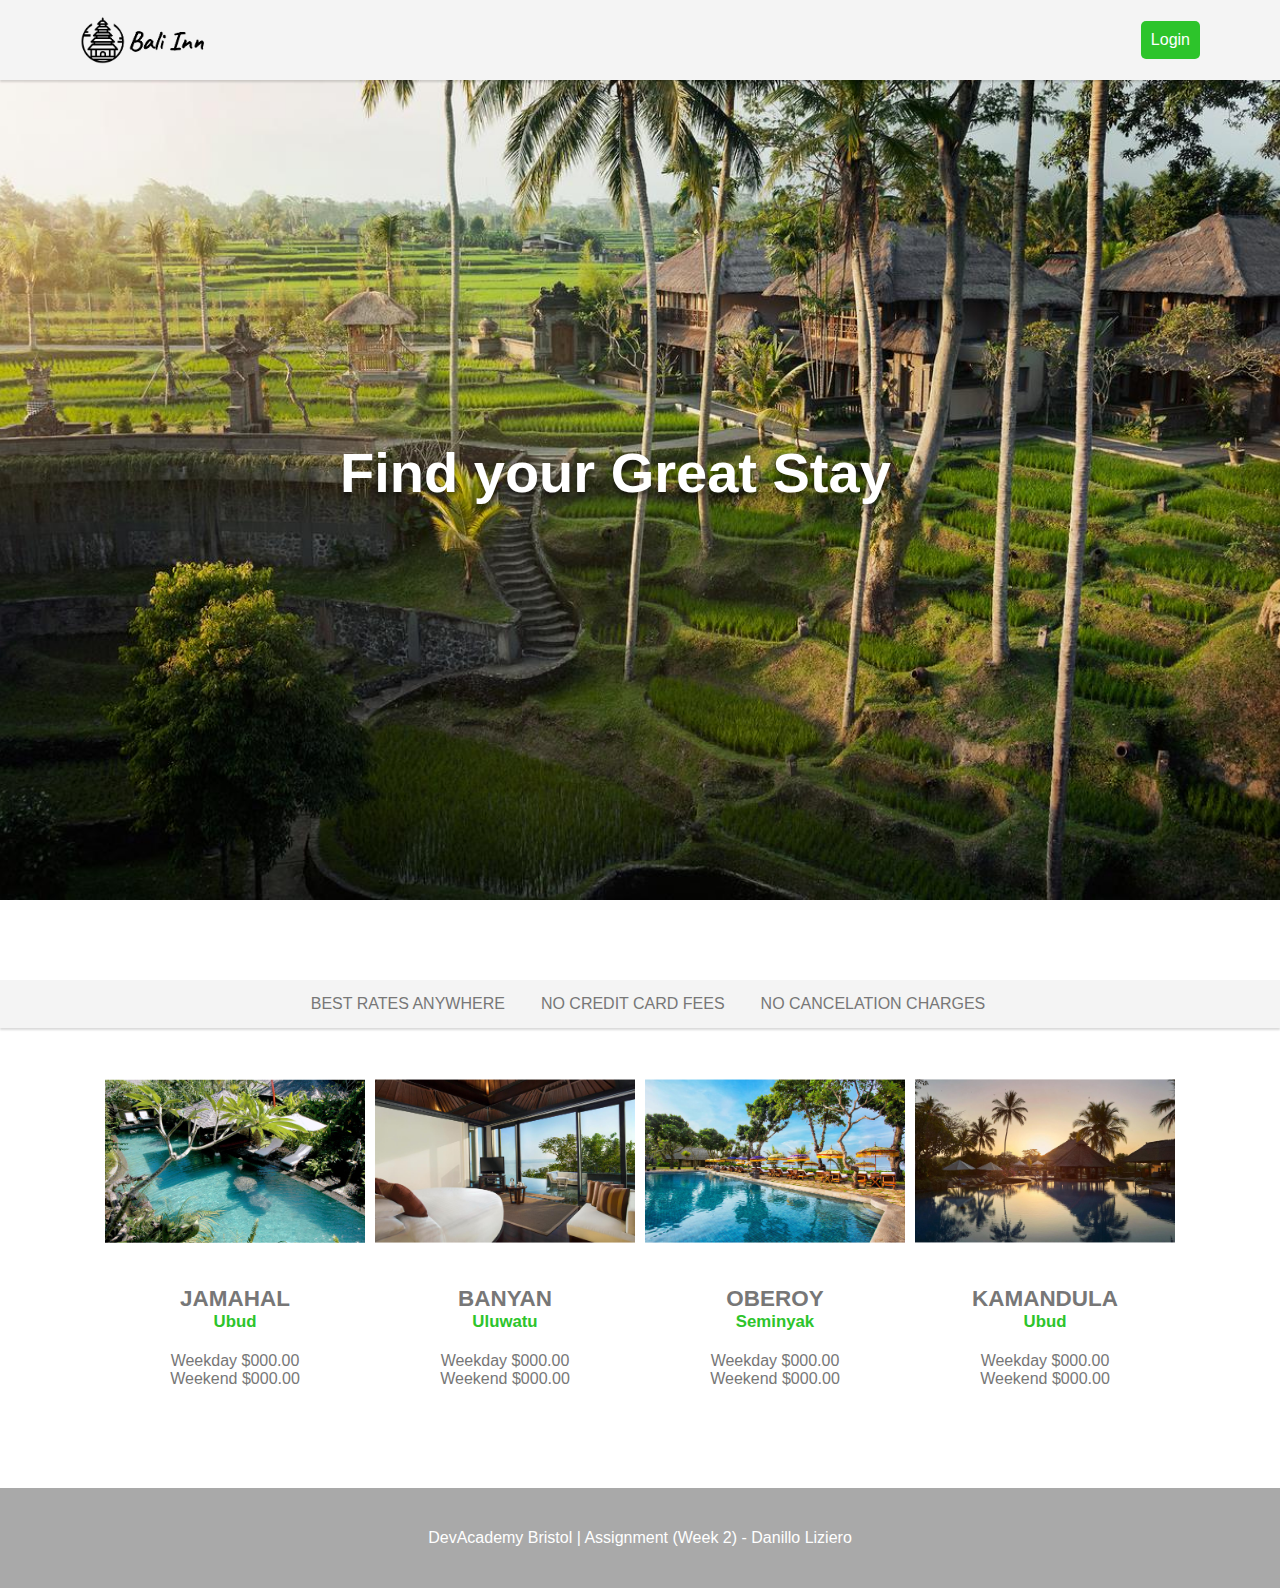
<file: week2/index.html>
<!doctype html>
<html>
<head>
    <meta charset="UTF-8">
    <title>Bali Inn</title>
    <meta charset="utf-8">
    <meta name="viewport" content="width=device-width, initial-scale=1, maximum-scale=1">
    <link href="assets/css/main-styles.css" rel="stylesheet" type="text/css">
    <link rel="stylesheet" href="https://use.fontawesome.com/releases/v5.8.1/css/all.css" integrity="sha384-50oBUHEmvpQ+1lW4y57PTFmhCaXp0ML5d60M1M7uH2+nqUivzIebhndOJK28anvf" crossorigin="anonymous">
</head>

<body>

<!--Navbar and Logotype -->

<nav>
	<div id="navbar">
		<div id="navbar-left">
			<a href="index.html">
				<img src="assets/img/baliinn-logo.jpg">
			</a>
		</div>
		<div id="navbar-right">
			<ul>
				<li><a href="login.html">Login</a></li>
			</ul>

		</div>
	</div>
</nav>


<!--Header -->
<section>
	<div id="hero">
		<div id="hero-img">
			
			<div id="hero-content">
				<h1>Find your Great Stay</h1>
			</div>

		</div>

	</div>
</section>
<!--Search -->


<!--End of Search -->

<!--topbar -->

	<div id="topbar-container">
		<ul>
			<li><span><i class="fas fa-check"></i></span>BEST RATES ANYWHERE</li>
			<li><span><i class="fas fa-check"></i></span>NO CREDIT CARD FEES</li>
			<li><span><i class="fas fa-check"></i></span>NO CANCELATION CHARGES</li>
		</ul>
	</div>	

<!--End of topbar -->

<!--Cards -->
<section>
	<div id="wrapper">
		<div id="cards-container">

<!--Card 01 -->
			<div class="card">
    			<a href="rooms.html" id="3" onclick="reply_click(3)">
	        		<div class="card-image">
	            		<img id="cardimg" src="assets/img/jamahal01.jpg" alt="Orange" />
	        		</div>
	        		<div class="card-body">
		            	<div class="card-title">
		               		<h3>
		                   		<span id="cardtitle">Jamahal</span>
		               		</h3>
		               	</div>
		               	<div class="card-local">
		               		<h2>
		                   		<span id="cardlocal">Ubud</span>
		                   	</h2>
		            	</div>
		            	<div class="card-prices">
			                <p>Weekday <span id="cardweekday">$000.00</span></p>
        					<p>Weekend <span id="cardweekend">$000.00</span></p>
			                 
	            		</div>
        			</div>
    			</a>
			</div>
			
<!--Card 02 -->
			<div class="card">
    			<a href="rooms.html" id="1" onclick="reply_click(1)">
	        		<div class="card-image">
	            		<img id="cardimg" src="assets/img/banyan01.jpg" alt="Orange" />
	        		</div>
	        		<div class="card-body">
		            	<div class="card-title">
		               		<h3>
		                   		<span id="cardtitle">Banyan</span>
		               		</h3>
		               	</div>
		               	<div class="card-local">
		               		<h2>
		                   		<span id="cardlocal">Uluwatu</span>
		                   	</h2>
		            	</div>
		            	<div class="card-prices">
			                <p>Weekday <span id="cardweekday">$000.00</span></p>
        					<p>Weekend <span id="cardweekend">$000.00</span></p>
			                 
	            		</div>
        			</div>
    			</a>
			</div>
			
<!--Card 03 -->
			<div class="card">
    			<a href="rooms.html" id="2" onclick="reply_click(2)">
	        		<div class="card-image">
	            		<img id="cardimg" src="assets/img/oberoy01.jpg" alt="Orange" />
	        		</div>
	        		<div class="card-body">
		            	<div class="card-title">
		               		<h3>
		                   		<span id="cardtitle">Oberoy</span>
		               		</h3>
		               	</div>
		               	<div class="card-local">
		               		<h2>
		                   		<span id="cardlocal">Seminyak</span>
		                   	</h2>
		            	</div>
		            	<div class="card-prices">
			                <p>Weekday <span id="cardweekday">$000.00</span></p>
        					<p>Weekend <span id="cardweekend">$000.00</span></p>
			                 
	            		</div>
        			</div>
    			</a>
			</div>

<!--Card 04 -->
			<div class="card">
    			<a href="rooms.html" id="0" onclick="reply_click(0)">
	        		<div class="card-image">
	            		<img id="cardimg" src="assets/img/kamandula01.jpg" alt="Orange" />
	        		</div>
	        		<div class="card-body">
		            	<div class="card-title">
		               		<h3>
		                   		<span id="cardtitle">Kamandula</span>
		               		</h3>
		               	</div>
		               	<div class="card-local">
		               		<h2>
		                   		<span id="cardlocal">Ubud</span>
		                   	</h2>
		            	</div>
		            	<div class="card-prices">
			                <p>Weekday <span id="cardweekday">$000.00</span></p>
        					<p>Weekend <span id="cardweekend">$000.00</span></p>
			                 
	            		</div>
        			</div>
    			</a>
			</div>

	</div>
</section>
<!--End of Cards -->


<!--Footer -->
<footer>
	<div id="footer-box">
		<p>DevAcademy Bristol | Assignment (Week 2) - Danillo Liziero</p>
	</div>
</footer>
<!--End of Footer -->



<script type="text/javascript" src="assets/js/rooms.js"></script>
</body>
</html>
</file>
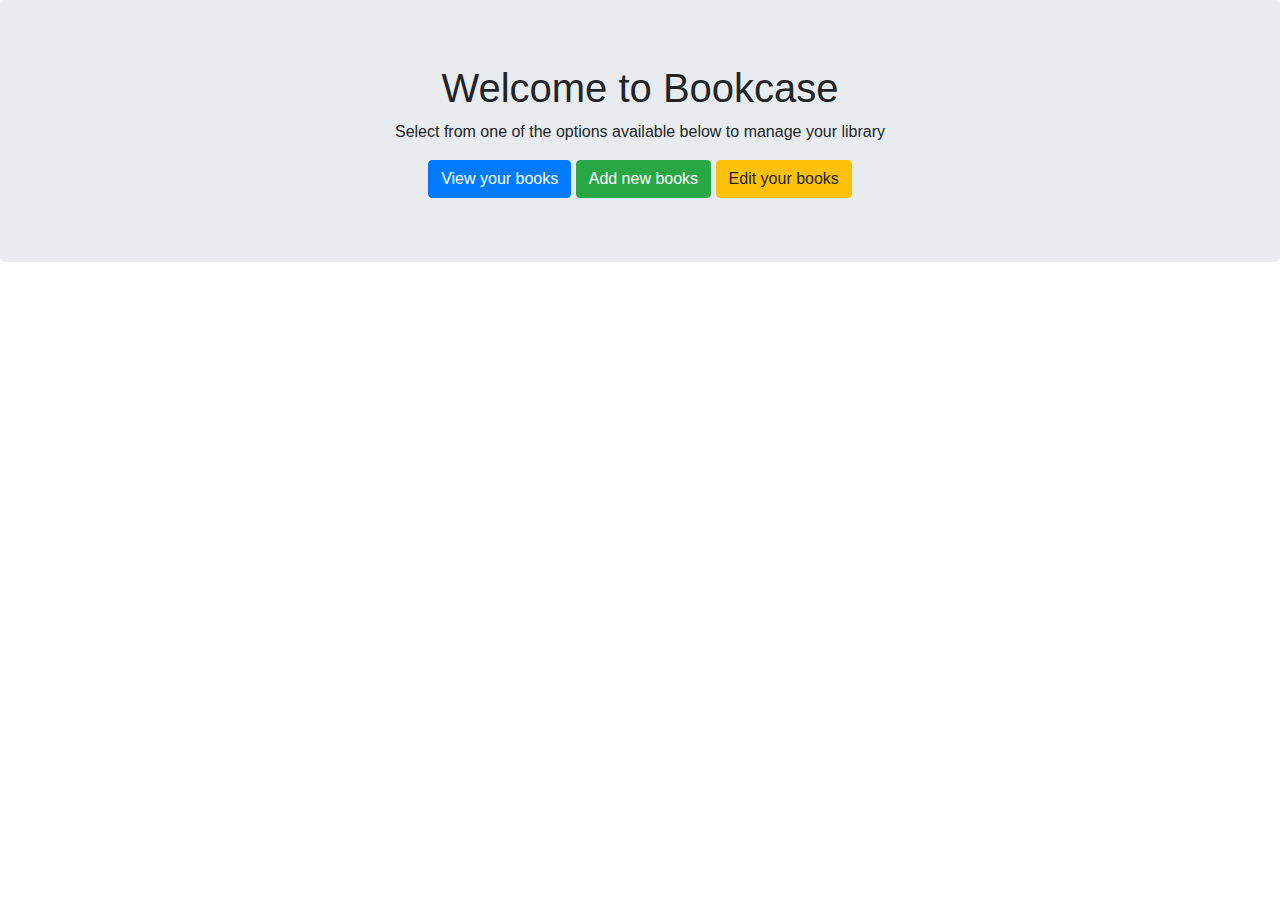
<file: bookcase/src/main/resources/templates/index.html>
<!DOCTYPE html>
<html lang="en">
<head>
    <meta charset="UTF-8">
    <title>Welcome to Bookcase</title>
    <link rel="stylesheet" href="https://stackpath.bootstrapcdn.com/bootstrap/4.3.1/css/bootstrap.min.css"
          integrity="sha384-ggOyR0iXCbMQv3Xipma34MD+dH/1fQ784/j6cY/iJTQUOhcWr7x9JvoRxT2MZw1T"
          crossorigin="anonymous">
</head>
<body>

<div class="jumbotron text-center">
    <h1>Welcome to Bookcase</h1>
    <p>Select from one of the options available below to manage your library</p>
    <a class="btn btn-primary" href="/viewBooks">View your books</a>
    <a class="btn btn-success" href="/addBook">Add new books</a>
    <a class="btn btn-warning" href="/editDeleteBook">Edit your books</a>
</div>

</body>
</html>
</file>
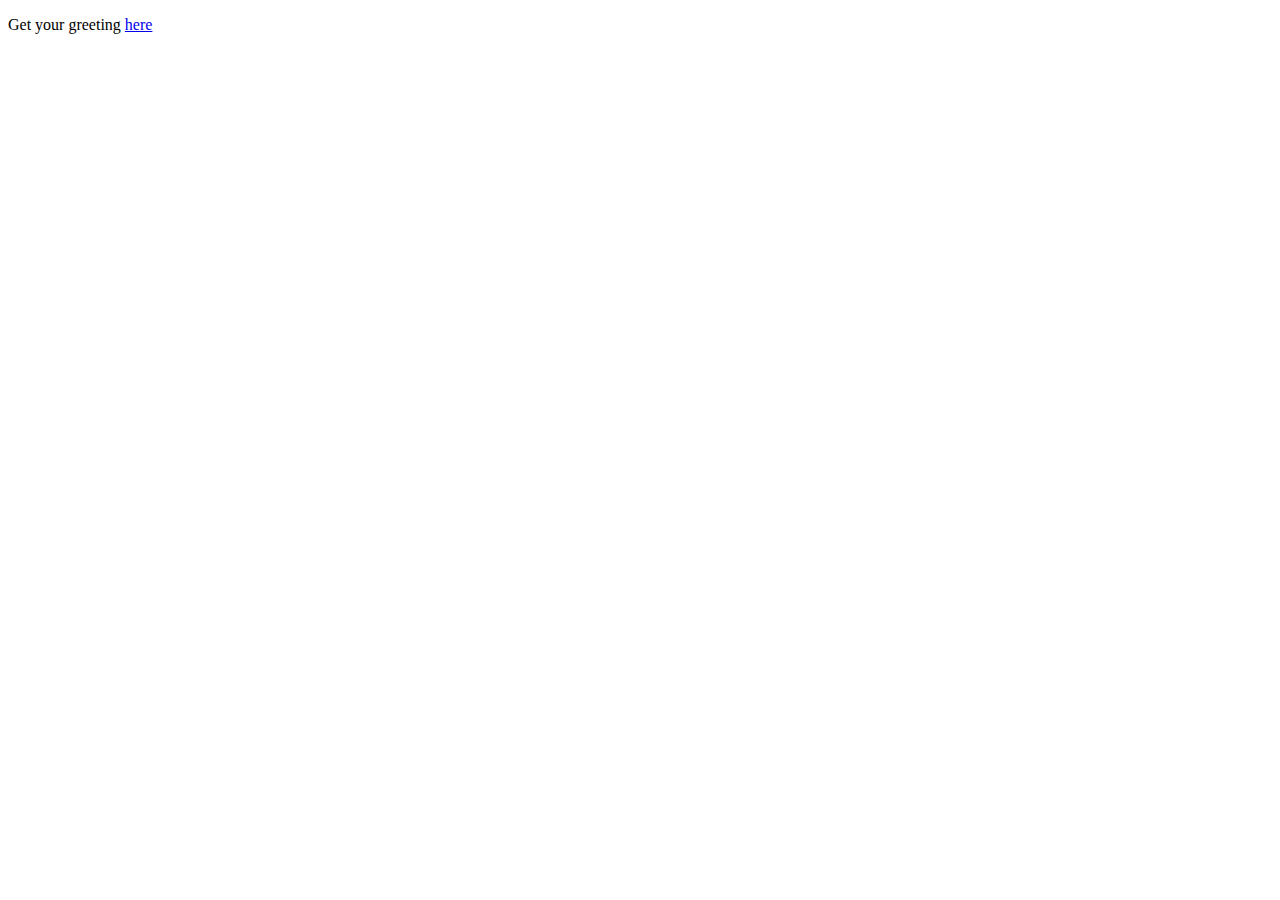
<file: bookshop/src/main/resources/templates/index.html>
<!DOCTYPE html>
<html lang="en">
<head>
    <meta charset="UTF-8">
    <title>Getting Started With Serving Web Content</title>
</head>
<body>
<p>Get your greeting <a href="greeting">here</a></p>
</body>
</html>
</file>
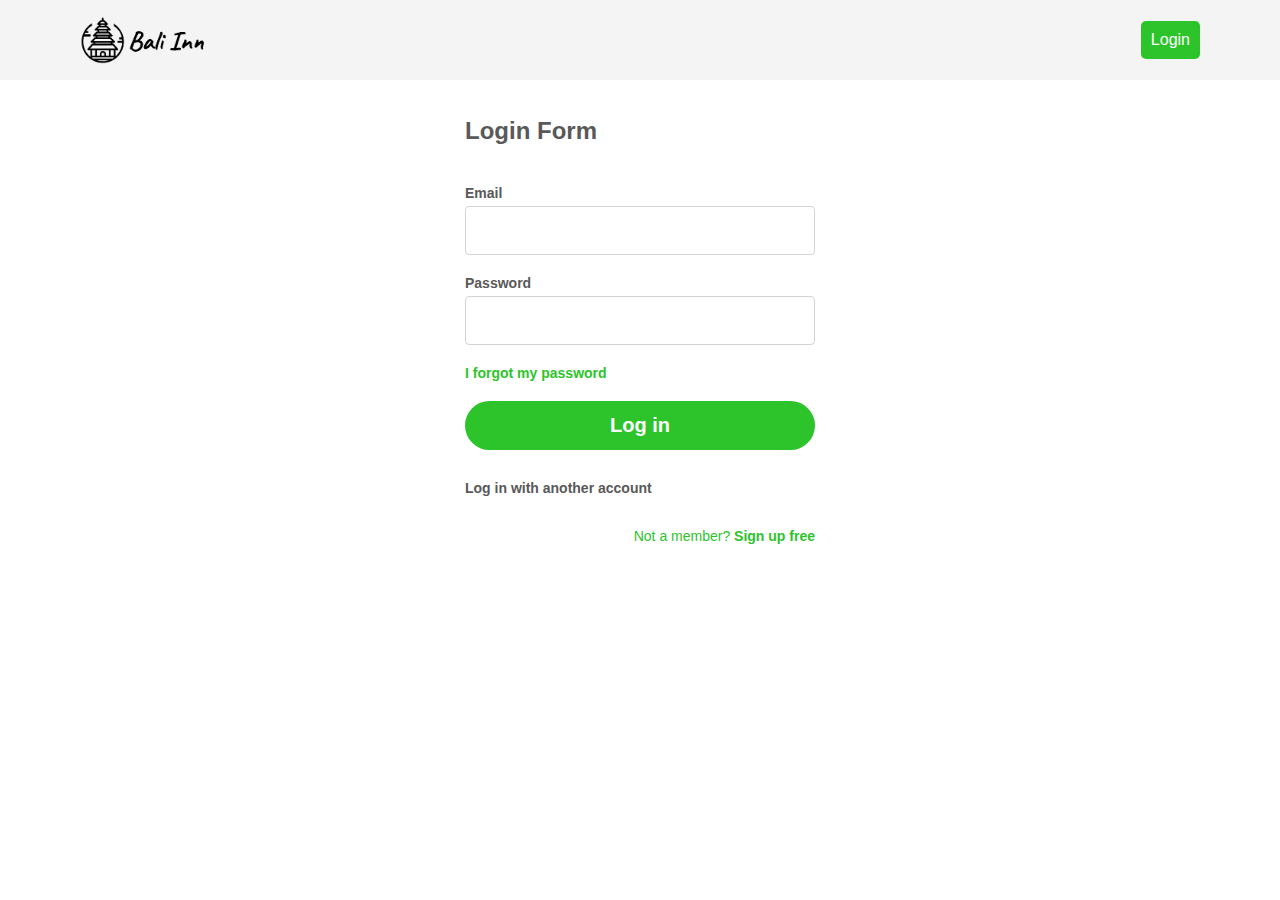
<file: week2/login.html>
<!DOCTYPE html>
<html>
<head>
	<link rel="stylesheet" type="text/css" href="assets/css/lgn_frm_01_style.css">
    <link href="assets/css/main-styles.css" rel="stylesheet" type="text/css">
	<title>Log In Form 01</title>
</head>
<body>

<!--Navbar and Logotype -->

<nav>
	<div id="navbar">
		<div id="navbar-left">
			<a href="index.html">
				<img src="assets/img/baliinn-logo.jpg">
			</a>
		</div>
		<div id="navbar-right">
			<ul>
				<li><a href="login.html">Login</a></li>
			</ul>

		</div>
	</div>
</nav>

<div class="page_container">
	<div class="form_container">
		<div class="form_title">
			<h1>Login Form</h1>
		</div>
			<div class="form_items">
				<form>
						<label>Email</label></br>
						<input type="email" name="email" autocomplete="email" required /></br>
						<label>Password</label></br>
						<input type="password" name="password" autocomplete="password" required />
						<div class="forgot">
							<a href="forgot">I forgot my password</a>
						</div>
							<button class="login_button" method="post">Log in</button>
						<div>
							Log in with another account</br></br></br>
						</div>
						<div class="signup">
							Not a member? <a href="signup">Sign up free</a>
						</div>
				</form>
			</div>
	</div>
</div>

<div class="spacer">
</div>

</body>
</html>
</file>
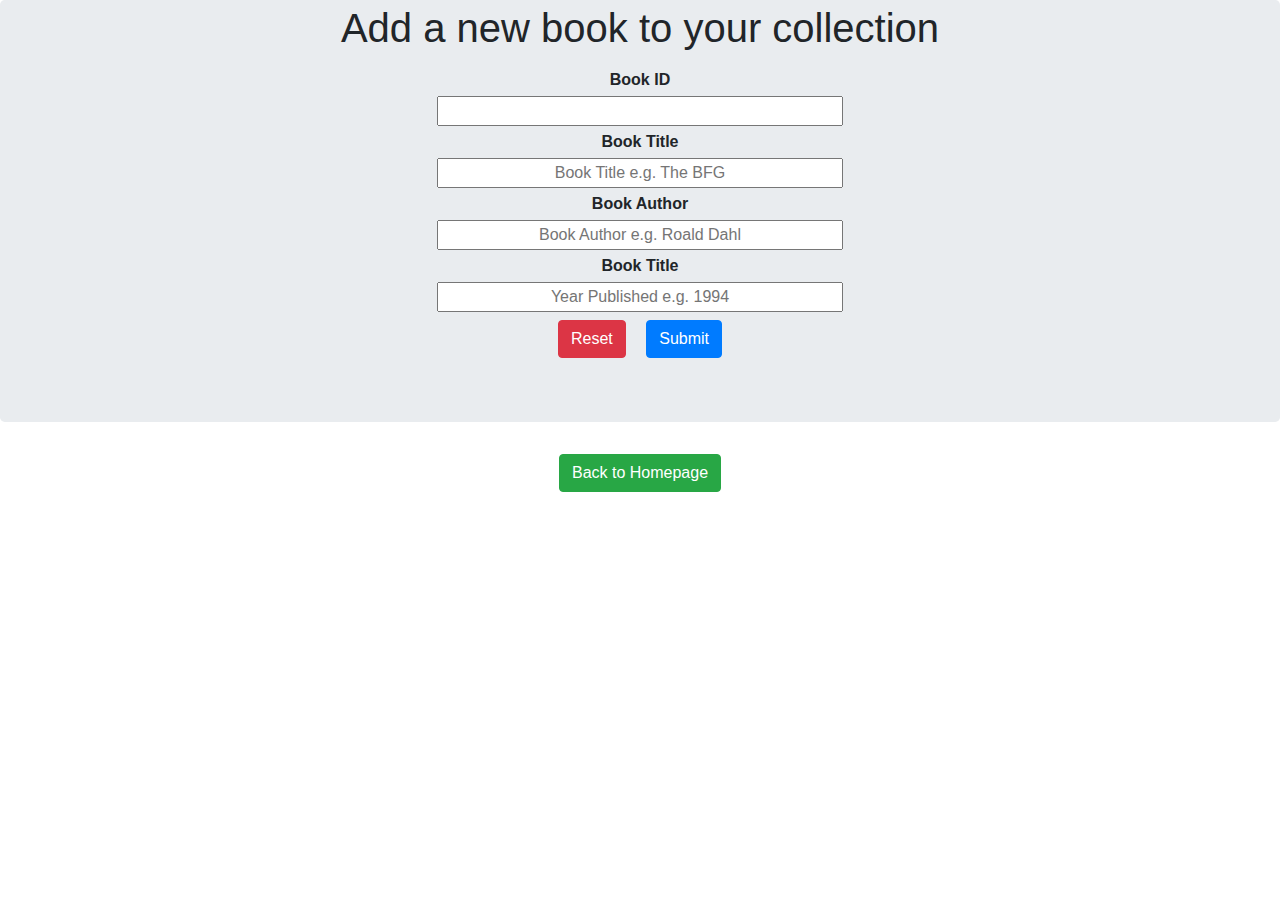
<file: bookcase/src/main/resources/templates/addBook.html>
<!DOCTYPE html>
<html lang="en" xmlns:th="http://www.thymeleaf.org">
<head>
    <meta charset="UTF-8">
    <title>Add Book - Bookcase</title>
    <link rel="stylesheet" href="https://stackpath.bootstrapcdn.com/bootstrap/4.3.1/css/bootstrap.min.css"
          integrity="sha384-ggOyR0iXCbMQv3Xipma34MD+dH/1fQ784/j6cY/iJTQUOhcWr7x9JvoRxT2MZw1T"
          crossorigin="anonymous">
</head>
<body>

<div class="text-center jumbotron pt-1">
    <h1 class="pb-2">Add a new book to your collection</h1>
    <form action="#" th:action="@{/bookAdded}" th:object="${book}" method="post">
        <p class="col-md-12 font-weight-bold mb-1 mt-1">Book ID</p>
        <input class="col-md-4 text-center" type="text" th:field="*{bookID}" th:value="${book.getBookID()}" readonly/>
        <p class="col-md-12 font-weight-bold mb-1 mt-1">Book Title</p>
        <input class="col-md-4 text-center" type="text" th:field="*{bookTitle}" placeholder="Book Title e.g. The BFG"/>
        <p class="col-md-12 font-weight-bold mb-1 mt-1">Book Author</p>
        <input class="col-md-4 text-center" type="text" th:field="*{bookAuthor}" placeholder="Book Author e.g. Roald Dahl"/>
        <p class="col-md-12 font-weight-bold mb-1 mt-1">Book Title</p>
        <input class="col-md-4 text-center" type="text" th:field="*{bookYear}" placeholder="Year Published e.g. 1994"/>
        <br/>
        <input class="btn btn-danger mt-2 mr-2" type="reset" value="Reset"/>
        <input class="btn btn-primary mt-2 ml-2" type="submit" value="Submit"/>
    </form>
</div>
<div class="text-center">
    <a class="btn btn-success" href="/">Back to Homepage</a>
</div>

</body>
</html>
</file>
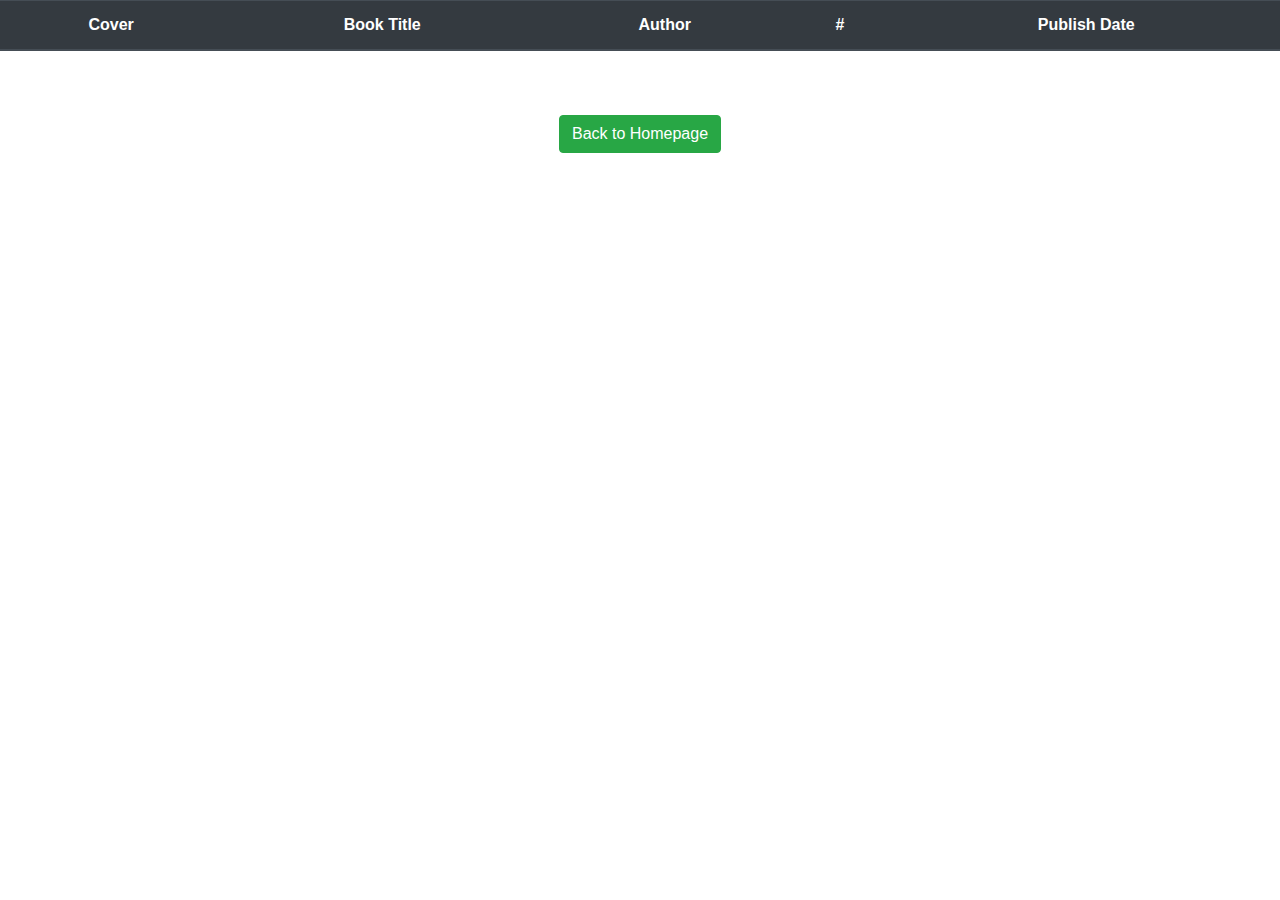
<file: bookcase/src/main/resources/templates/viewBooks.html>
<!DOCTYPE html>
<html lang="en" xmlns:th="http://www.thymeleaf.org">
<head>
    <meta charset="UTF-8">
    <title>Your Books - Bookcase</title>
    <link rel="stylesheet" href="https://stackpath.bootstrapcdn.com/bootstrap/4.3.1/css/bootstrap.min.css"
          integrity="sha384-ggOyR0iXCbMQv3Xipma34MD+dH/1fQ784/j6cY/iJTQUOhcWr7x9JvoRxT2MZw1T"
          crossorigin="anonymous">
</head>
<body>

<table class="table table-hover text-center">
    <thead class="thead-dark">
    <tr>
        <th class="align-middle" scope="col">Cover</th>
        <th class="align-middle" scope="col">Book Title</th>
        <th class="align-middle" scope="col">Author</th>
        <th class="align-middle" scope="col">#</th>
        <th class="align-middle" scope="col">Publish Date</th>
    </tr>
    </thead>
    <tbody class="tbody-light">
    <tr th:each="books:${book}">
        <td class="align-middle" th:text="${books.getBookID()}"></td>
        <td class="align-middle" style="max-width: 25%; width: 25%"><img th:src="${books.getCoverURL()}"></td>
        <td>
            <h5 class="align-middle" th:text="${books.getBookTitle()}"></h5>
            <p class="align-middle" th:text="${books.getBookBlurb()}"></p>

        </td>
        <td class="align-middle" th:text="${books.getBookAuthor()}"></td>
        <td class="align-middle" th:text="${books.getBookYear()}"></td>
    </tr>
    </tbody>
</table>
<div class="container text-center">
    <a class="btn btn-success" href="/">Back to Homepage</a>
</div>

</body>
</html>
</file>
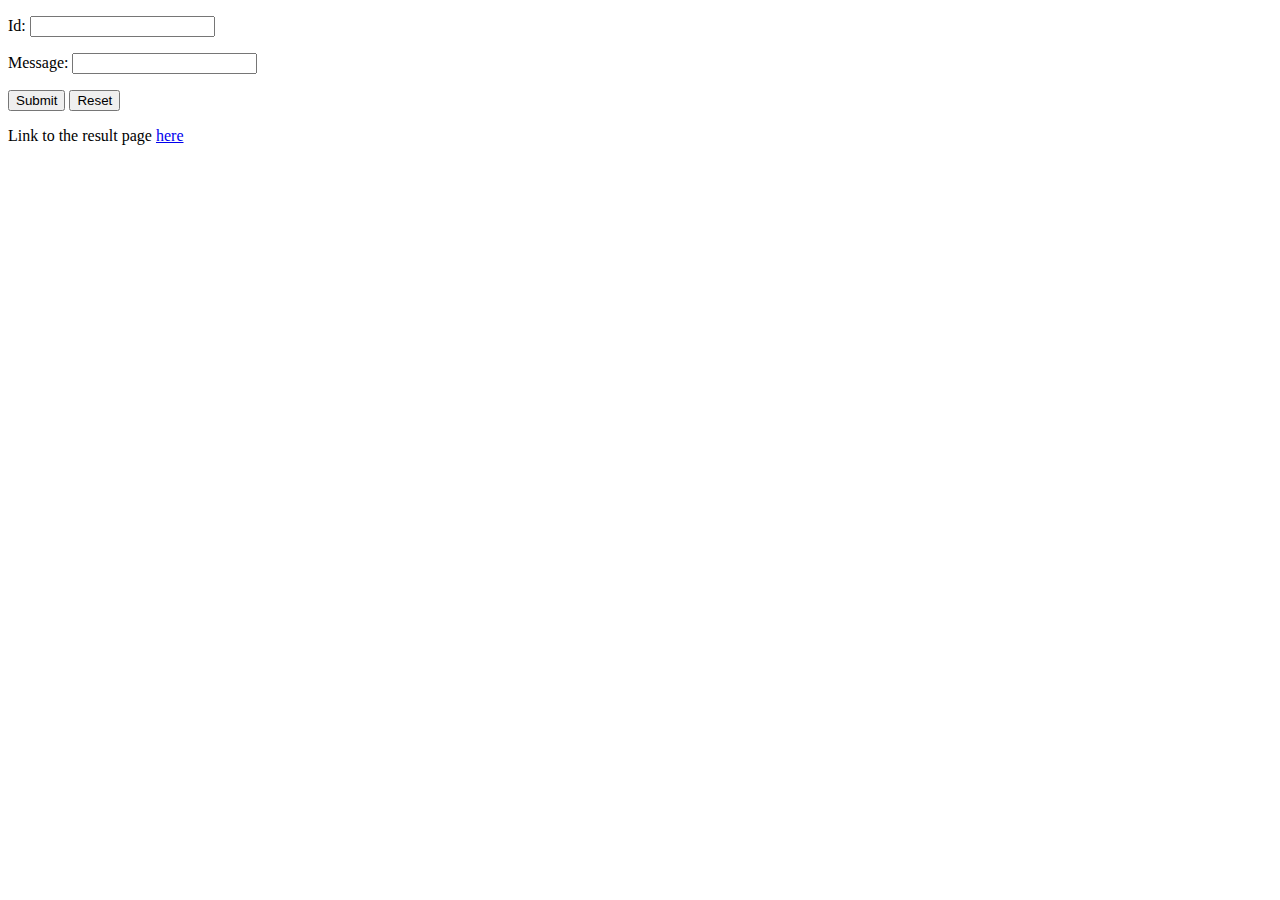
<file: bookshop/src/main/resources/templates/greeting.html>
<!DOCTYPE html>
<html lang="en" xmlns:th="http://www.thymeleaf.com">
<head>
    <title>Getting Started: Serving Web Content</title>
    <meta http-equiv="Content-Type" content="text/html; charset=UTF-8"/>
</head>
<body>
<p action="#" th:action="@{/greeting}" th:object="${greeting}" method="post">
    <p>Id: <input type="text" th:field="*{id}" /></p>
    <p>Message: <input type="text" th:field="*{content}"/></p>
    <p><input type="submit" value="Submit" /> <input type="reset" value="Reset" /></p>
    <p>Link to the result page <a href="/result">here</a></p>
</form>
</body>
</html>
</file>
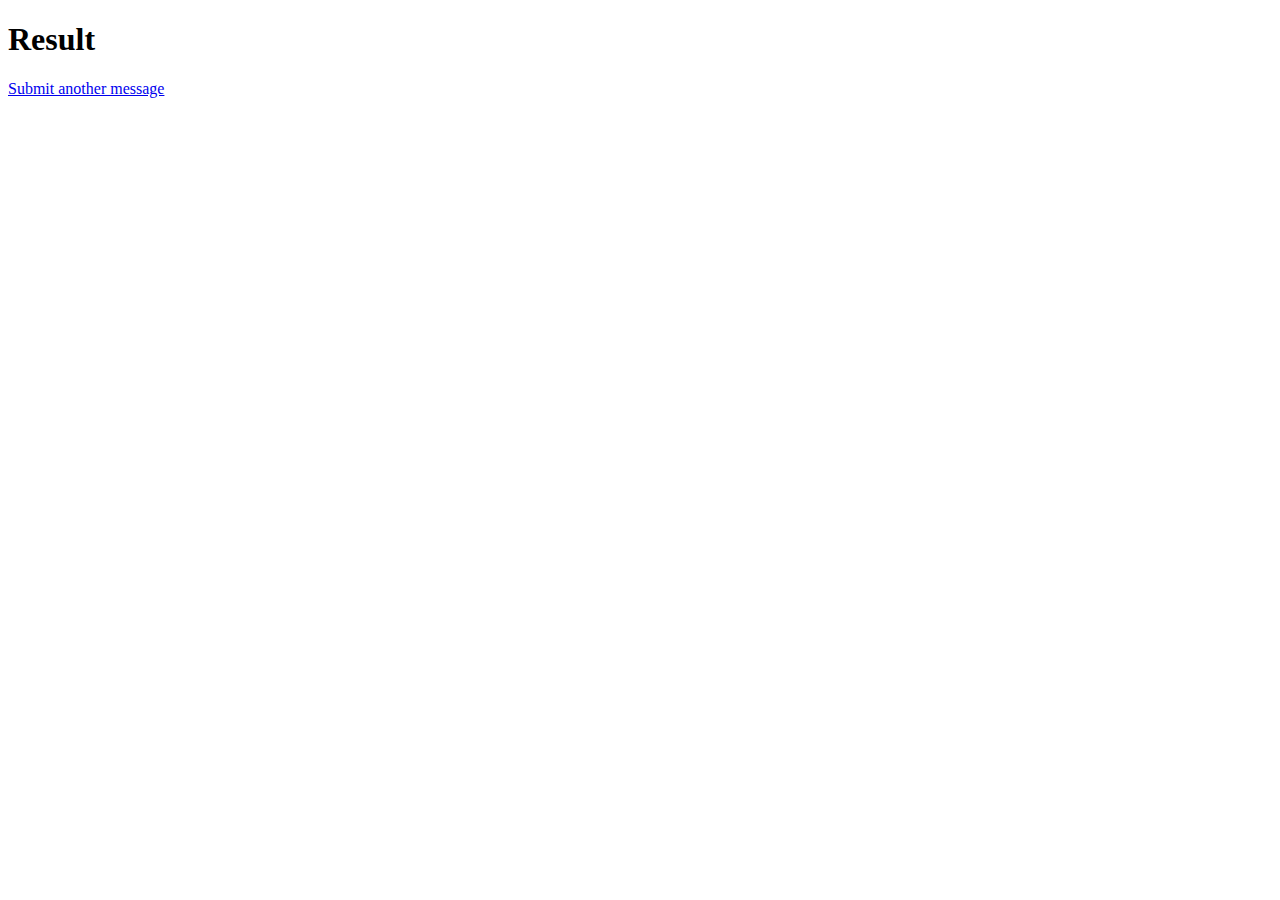
<file: bookshop/src/main/resources/templates/result.html>
<!DOCTYPE html>
<html xmlns:th="http://www.thymeleaf.com">
<head>
    <title>Getting Started: Handling Form Submission</title>
    <meta http-equiv="Content-Type" content="text/html; charset=UTF-8"/>
</head>
<body>
<h1>Result</h1>
<p th:text="'id: ' + ${greeting.id}"></p>
<p th:text="'content: ' + ${greeting.content}"></p>
<a href="/greeting">Submit another message</a>
</body>
</html>
</file>
<file: week2/assets/css/main-styles.css>
*, body {
	margin: 0;
	padding: 0;
	box-sizing: border-box;
	font-family: 'Source Sans Pro', sans-serif;
}

#navbar {
	display: flex;
	top: 0;
	left: 0;
	width: 100%;
	height: 5rem;
	background-color: #F4F4F4;
	box-shadow: 0px 2px 2px rgba(0, 0, 0, 0.15);
	z-index: 900;
	justify-content: space-between;
}

#navbar-left {
	display: flex;
	justify-content: center;
}

#navbar-left img {
	margin-top: auto;
	margin-bottom: auto;
	height: 3rem;
	margin-left: 5rem;
}
#navbar-left a {
	margin-top: auto;
	margin-bottom: auto;
	height: 3rem;
}

#navbar-right {
	display: flex;
	justify-content: center;
}

#navbar-right ul {
	list-style-type: none;
  	overflow: hidden;
	margin-top: auto;
	margin-bottom: auto;
}

#navbar-right ul li {
 	float: left;
	font-size: 1rem;
	box-sizing: border-box;
	margin-right: 5rem;
	padding: 10px;
	background-color: #2dc42b;
	border-radius: 5px;

}


#navbar-right ul li:hover {
	background-color: #777;
}

#navbar-right a {
	text-decoration: none;
	color: #FFF;
}

#hero {
	display: flex;
 	align-items: center;
 	justify-content: center;
}

#hero-img {
	background: url('../img/hero-img2.jpg') no-repeat fixed;
	background-position: center center;
	-webkit-background-size: cover;
	-moz-background-size: cover;
	-o-background-size: cover;
	background-size: cover;
	width: 100vw;
	min-height: 100vh;
	z-index: -1;

}

#hero-content {
	margin-left: auto;
	margin-right: auto;
	margin-top: 40vh;
	width: 600px;
	height: 5rem;
}

#hero-content h1 {
	font-size: 3.5rem;
	color: #FFF;
	text-shadow: 0px 5px 5px rgba(0, 0, 0, 0.50);
}

#topbar-container {
	display: flex;
	height: 3rem;
	background-color: #F4F4F4;
	box-shadow: 0px 2px 2px rgba(0, 0, 0, 0.15);
	z-index: 900;
	justify-content: center;
	align-items: center;
}

#topbar-container ul {
	list-style-type: none;
  	overflow: hidden;
	margin-left: auto;
	margin-right: auto;
}

#topbar-container ul li {
 	float: left;
	font-size: 1rem;
	color: #777;
	margin-left: 10px;
	margin-right: 10px;
}

#topbar-container ul li span {
	font-size: 1rem;
	color: #2dc42b;
	padding: auto;
	margin: 0.5rem;
}

#wrapper {
	max-width: 1080px;
	margin-left: auto;
	margin-right: auto;
}

/*CARDS*/
#cards-container {
	display: flex;
	margin-top: 0.5rem;
}

.card {
	width: 260px;
	margin: 0px auto;
	background-color: white;
}

.card a {
	color: #333;
	text-decoration: none;
}

.card:hover .card-image img {
	width: 110%;
}

.card-image {
	height: 250px;
	position: relative;
	overflow: hidden;
}

.card-image img {
	width: 100%;
	position: absolute;
	top: 50%;
	left: 50%;
	transform: translate(-50%, -50%);
	transition-duration: .3s;
}

.card-body {
	text-align: center;
	padding: 0px 10px;
	box-sizing: border-box;
}

.card-title {
	font-family: 'Source Sans Pro', sans-serif;
	font-size: 1.2rem;
	color: #333;
}

.card-local {
	font-family: 'Source Sans Pro', sans-serif;
	font-size: 0.7rem;
	color: #2dc42b;
}

.card-prices {
	padding-top: 20px;
	font-family: 'Playfair Display', serif;
}

.card-prices span {
	margin-bottom: 20px;
}


.card-title {
	text-align: center;
	text-transform: uppercase;
	font-weight: bold;
}

.card-title,
.card-prices {
	color: #777;
}
#footer-box {
	margin-top: 100px; 
	position: absolute;
	display: flex;
	height: 100px;
	width: 100%;
	background-color: darkgray;
	color: white;
	text-align: center;
	justify-content: center;
}
#footer-box p {
	margin-top: auto; 
	margin-bottom: auto;
	text-align: center;
}
</file>
<file: week2/assets/css/lgn_frm_01_style.css>
*, body {
	font-family: sans-serif;
	color: #595959;
	border: 0;
	padding: 0;
}

.page_container {
	width: 100%;
	height: 100%;
	display: flex;
	justify-content: center;
	align-items: center;
	background-color: #fff;
	height: 500px;
}

.form_container {
	display: block;
	width: 350px;
	border: 0;
	font-size: 14px;
	font-weight: bold;
	background-color: #fff;
}

.form_title h1 {
	font-size: 24px;
	text-align: left;
	margin-bottom: 40px;
	background-color: #fff;
}

.form_itens {
	display: flex;
}

.form_items label {
	font-size: 14px;
	font-weight: bold;
}

.form_items input {
	box-sizing: border-box;
	width: 100%;
	border: 1px solid lightgrey;
	outline: none;
	border-radius: 4px;
	margin-top: 5px;
	margin-bottom: 20px;
	padding: 13px;
	font-size: 18px;
	background-color: #fff;
}

.form_items input:hover {
	transition: all 0.3s ease;
	border: 1px solid #2dc42b;
}

.login_button {
	background-color: #2dc42b;
	color: #fff;
	font-size: 20px;
	font-weight: bold;
	border: 0;
	border-radius: 50px;
	outline: none;
	padding: 13px;
	box-sizing: border-box;
	width: 100%;
	margin-top: 20px;
	margin-bottom: 30px;
	cursor: pointer;
	transition: all 0.3s ease;
	box-shadow: 0 0 0 rgba(0, 0, 0, 0.16);
}

.login_button:hover {
	box-shadow: 0 5px 6px rgba(0, 0, 0, 0.16);
}

.signup {
	text-align: right;
	color: #2dc42b;
	font-weight: 100;
}

.form_container a {
	color: #2dc42b;
	text-decoration: none;
	font-weight: bold;
}

.form_container a:hover {
	background-color: #2dc42b;
	width: 100%;
	padding: 5px 5px;
	color: #FFF;
	border-radius: 5px;
}
</file>
